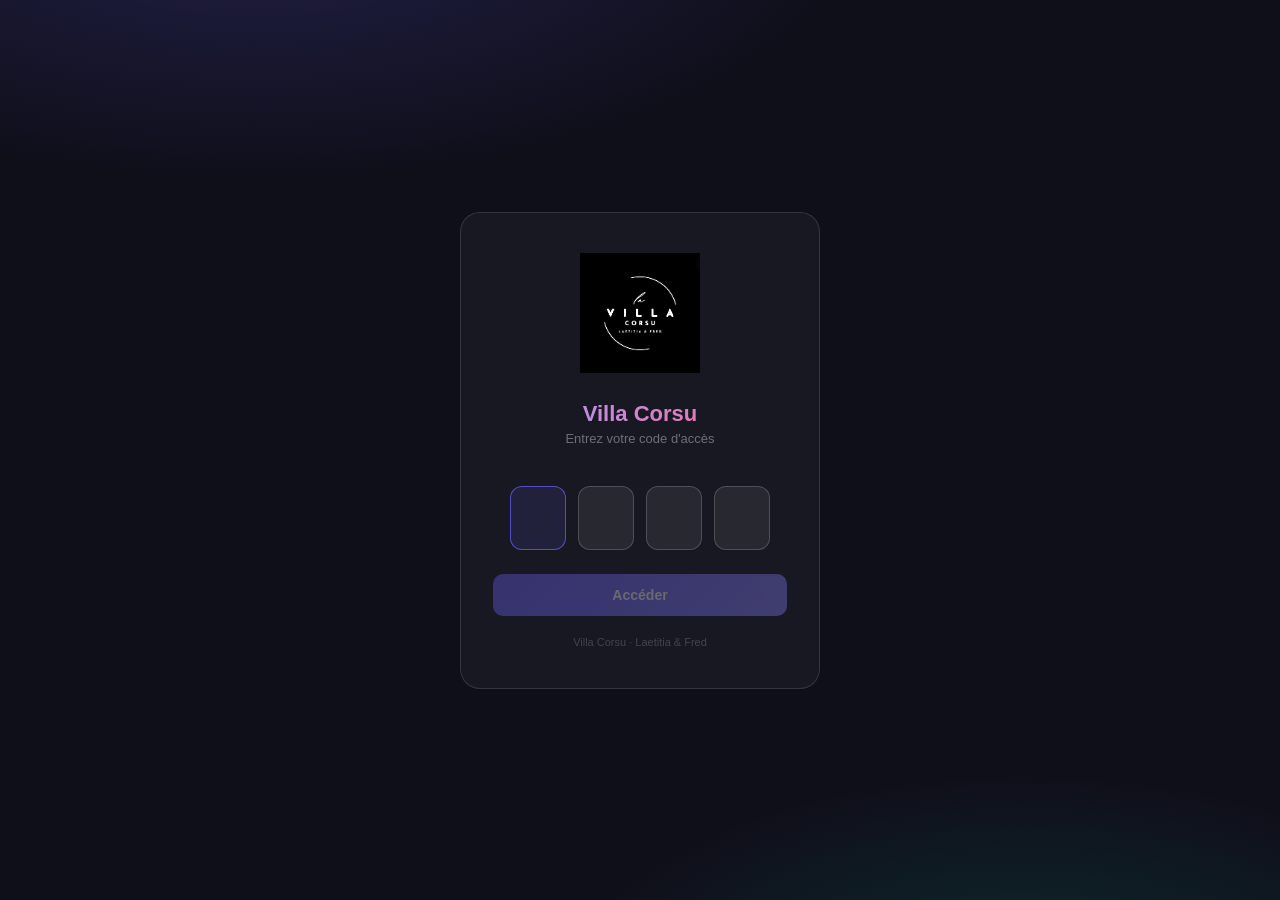
<file: login.html>
<!DOCTYPE html>
<html lang="fr">
<head>
<meta charset="UTF-8"/>
<meta name="viewport" content="width=device-width,initial-scale=1"/>
<title>Villa Corsu — Accès</title>
<style>
*{box-sizing:border-box;margin:0;padding:0}
body{
  font-family:-apple-system,BlinkMacSystemFont,"Segoe UI",sans-serif;
  background:#0f0f1a;min-height:100vh;
  display:flex;align-items:center;justify-content:center;padding:1rem;
  background-image:
    radial-gradient(ellipse 80% 50% at 20% -10%,rgba(108,99,255,.2) 0%,transparent 60%),
    radial-gradient(ellipse 60% 40% at 80% 110%,rgba(0,201,167,.15) 0%,transparent 60%);
}
.card{
  background:rgba(255,255,255,.04);
  border:0.5px solid rgba(255,255,255,.12);
  border-radius:20px;padding:2.5rem 2rem;
  width:100%;max-width:360px;text-align:center;
}
.logo{width:120px;height:120px;margin:0 auto 1.5rem;object-fit:contain;filter:invert(1) brightness(1.8)}
.title{
  font-size:22px;font-weight:800;
  background:linear-gradient(90deg,#a39dff,#FF6B9D);
  -webkit-background-clip:text;-webkit-text-fill-color:transparent;background-clip:text;
  margin-bottom:4px;
}
.subtitle{font-size:13px;color:rgba(240,238,255,.4);margin-bottom:2.5rem}

/* Code digits */
.code-wrap{display:flex;gap:12px;justify-content:center;margin-bottom:1.5rem}
.digit{
  width:56px;height:64px;
  background:rgba(255,255,255,.07);
  border:0.5px solid rgba(255,255,255,.18);
  border-radius:12px;
  font-size:28px;font-weight:700;color:#f0eeff;
  text-align:center;outline:none;
  transition:border-color .15s, background .15s;
  caret-color:transparent;
}
.digit:focus{border-color:rgba(108,99,255,.7);background:rgba(108,99,255,.12)}
.digit.filled{border-color:rgba(108,99,255,.4)}
.digit.error{border-color:rgba(255,107,157,.6)!important;background:rgba(255,107,157,.08)!important}

.btn{
  width:100%;background:linear-gradient(135deg,#6C63FF,#8B82FF);
  color:#fff;border:none;border-radius:10px;padding:13px;
  font-size:14px;font-weight:700;cursor:pointer;font-family:inherit;
  transition:opacity .18s,transform .18s;
}
.btn:hover:not(:disabled){opacity:.88;transform:translateY(-1px)}
.btn:disabled{opacity:.35;cursor:not-allowed;transform:none}
.btn.success{background:linear-gradient(135deg,#00C9A7,#00a88d)}

.error-msg{
  background:rgba(255,107,157,.12);border:0.5px solid rgba(255,107,157,.35);
  border-radius:8px;padding:9px 13px;font-size:13px;color:#FF6B9D;
  margin-bottom:1rem;display:none;
}
.hint{font-size:11px;color:rgba(240,238,255,.2);margin-top:1.25rem}

@keyframes shake{
  0%,100%{transform:translateX(0)}
  20%{transform:translateX(-7px)} 40%{transform:translateX(7px)}
  60%{transform:translateX(-4px)} 80%{transform:translateX(4px)}
}
.shake{animation:shake .35s ease}
</style>
<link rel="icon" href="data:,">
</head>
<body>
<div class="card" id="card">
  <img class="logo" src="logo.png" alt="Villa Corsu"/>
  <div class="title">Villa Corsu</div>
  <div class="subtitle">Entrez votre code d'accès</div>

  <div class="error-msg" id="err">❌ Code incorrect, réessayez</div>

  <div class="code-wrap">
    <input class="digit" id="d0" type="password" inputmode="numeric" maxlength="1" pattern="[0-9]"/>
    <input class="digit" id="d1" type="password" inputmode="numeric" maxlength="1" pattern="[0-9]"/>
    <input class="digit" id="d2" type="password" inputmode="numeric" maxlength="1" pattern="[0-9]"/>
    <input class="digit" id="d3" type="password" inputmode="numeric" maxlength="1" pattern="[0-9]"/>
  </div>

  <button class="btn" id="btn" onclick="verify()" disabled>Accéder</button>
  <div class="hint">Villa Corsu · Laetitia &amp; Fred</div>
</div>

<script>
const CODE = '6025';
const SESSION_KEY = 'vc_session';

// Already logged in?
if (sessionStorage.getItem(SESSION_KEY) === CODE) {
  window.location.replace('index.html');
}

const digits = [0,1,2,3].map(i => document.getElementById('d' + i));
const btn    = document.getElementById('btn');
const err    = document.getElementById('err');
const card   = document.getElementById('card');

// Focus first digit on load
digits[0].focus();

digits.forEach((d, i) => {
  d.addEventListener('input', e => {
    // Keep only last digit typed
    const val = d.value.replace(/\D/g,'').slice(-1);
    d.value = val;
    d.classList.toggle('filled', val !== '');
    err.style.display = 'none';
    digits.forEach(x => x.classList.remove('error'));

    if (val && i < 3) digits[i+1].focus();
    updateBtn();
  });

  d.addEventListener('keydown', e => {
    if (e.key === 'Backspace' && !d.value && i > 0) {
      digits[i-1].value = '';
      digits[i-1].classList.remove('filled');
      digits[i-1].focus();
      updateBtn();
    }
    if (e.key === 'Enter') verify();
    // Block non-numeric except control keys
    if (!/^\d$/.test(e.key) && !['Backspace','Tab','ArrowLeft','ArrowRight','Delete'].includes(e.key)) {
      e.preventDefault();
    }
  });

  // Select all on focus for easy replacement
  d.addEventListener('focus', () => d.select());

  // Handle paste on any digit
  d.addEventListener('paste', e => {
    e.preventDefault();
    const pasted = (e.clipboardData || window.clipboardData).getData('text').replace(/\D/g,'').slice(0,4);
    pasted.split('').forEach((ch, j) => {
      if (digits[j]) { digits[j].value = ch; digits[j].classList.add('filled'); }
    });
    const next = Math.min(pasted.length, 3);
    digits[next].focus();
    updateBtn();
  });
});

function updateBtn(){
  const full = digits.every(d => d.value !== '');
  btn.disabled = !full;
}

function verify(){
  const entered = digits.map(d => d.value).join('');
  if (entered.length < 4) return;

  if (entered === CODE) {
    sessionStorage.setItem(SESSION_KEY, CODE);
    btn.textContent = '✓ Accès autorisé…';
    btn.classList.add('success');
    btn.disabled = true;
    setTimeout(() => window.location.replace('index.html'), 400);
  } else {
    // Wrong code
    err.style.display = 'block';
    digits.forEach(d => d.classList.add('error'));
    card.classList.remove('shake');
    void card.offsetWidth;
    card.classList.add('shake');
    card.addEventListener('animationend', () => {
      card.classList.remove('shake');
      digits.forEach(d => { d.value = ''; d.classList.remove('filled','error'); });
      digits[0].focus();
      btn.disabled = true;
    }, {once: true});
  }
}
</script>
</body>
</html>
</file>
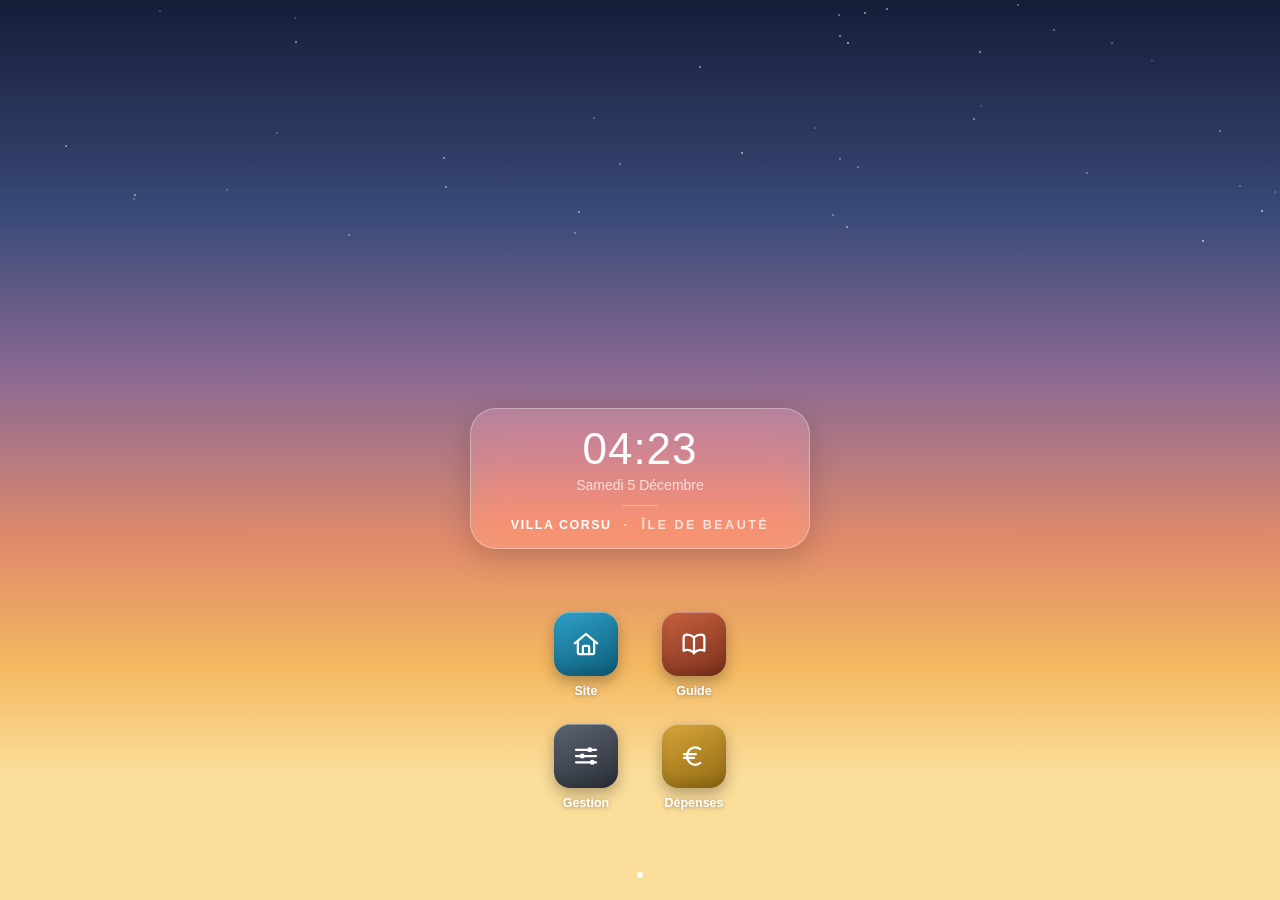
<file: main.html>
<!DOCTYPE html>
<html lang="fr">
<head>
<meta charset="UTF-8">
<meta name="viewport" content="width=device-width, initial-scale=1, viewport-fit=cover, user-scalable=no">
<meta name="theme-color" content="#1c2a4a">
<title>Villa Corsu</title>
<style>
  :root{
    --sky-1:#151d38;
    --sky-2:#3a4a78;
    --sky-3:#8c6a93;
    --sky-4:#e08a6b;
    --sky-5:#f4b860;
    --sky-6:#fbdd9a;
    --ink:#ffffff;
    --ink-dim:rgba(255,255,255,.72);
    --glass-bg:rgba(255,255,255,.14);
    --glass-brd:rgba(255,255,255,.32);
    --site-1:#2fa0c8; --site-2:#0d5c78;
    --guide-1:#c7623f; --guide-2:#7c2f1c;
    --gestion-1:#5b6472; --gestion-2:#2b3038;
    --depenses-1:#d9a53a; --depenses-2:#8f6a12;
  }

  *{box-sizing:border-box; -webkit-tap-highlight-color:transparent;}

  html,body{
    height:100%;
    margin:0;
    font-family:-apple-system,BlinkMacSystemFont,"SF Pro Text","Segoe UI",Roboto,sans-serif;
    overflow:hidden;
  }

  body{
    position:relative;
    height:100dvh;
    background:linear-gradient(180deg,
      var(--sky-1) 0%,
      var(--sky-2) 24%,
      var(--sky-3) 42%,
      var(--sky-4) 60%,
      var(--sky-5) 74%,
      var(--sky-6) 86%);
  }

  /* ---------- decor: stars ---------- */
  .stars{position:absolute; inset:0 0 55% 0; overflow:hidden;}
  .stars span{
    position:absolute; width:2px; height:2px; border-radius:50%;
    background:#fff; opacity:.55;
  }

  /* ---------- layout ---------- */
  .home{
    position:relative;
    z-index:2;
    height:100%;
    display:flex;
    flex-direction:column;
    justify-content:space-between;
    padding:calc(env(safe-area-inset-top) + 22px) 20px calc(env(safe-area-inset-bottom) + 22px);
  }

  /* ---------- header / logo ---------- */
  .header{
    align-self:center;
    opacity:0;
    animation:riseIn .6s ease forwards;
  }
  .brand{
    width:324px; height:324px;
    display:flex;
    align-items:center;
    justify-content:center;
  }
  .brand canvas{
    width:100%; height:100%;
    filter: drop-shadow(0 10px 24px rgba(0,0,0,.35));
  }

  /* ---------- widget ---------- */
  .widget{
    align-self:center;
    width:100%;
    max-width:340px;
    background:var(--glass-bg);
    border:1px solid var(--glass-brd);
    -webkit-backdrop-filter:blur(18px) saturate(150%);
    backdrop-filter:blur(18px) saturate(150%);
    border-radius:26px;
    padding:18px 22px 16px;
    text-align:center;
    color:var(--ink);
    box-shadow:0 8px 30px rgba(0,0,0,.18);
    opacity:0;
    animation:riseIn .6s ease .08s forwards;
  }
  .widget .time{
    font-size:44px;
    font-weight:200;
    letter-spacing:1px;
    line-height:1;
    font-variant-numeric:tabular-nums;
  }
  .widget .date{
    margin-top:6px;
    font-size:14px;
    font-weight:500;
    color:var(--ink-dim);
    text-transform:capitalize;
  }
  .widget .divider{
    width:36px; height:1px;
    background:var(--glass-brd);
    margin:12px auto;
  }
  .widget .place{
    font-size:12.5px;
    letter-spacing:2.5px;
    text-transform:uppercase;
    color:var(--ink-dim);
    font-weight:600;
  }
  .widget .place b{
    color:var(--ink);
    font-weight:700;
    letter-spacing:1.5px;
  }

  /* ---------- app grid ---------- */
  .app-grid{
    align-self:center;
    display:grid;
    grid-template-columns:repeat(2, 78px);
    gap:26px 30px;
    justify-content:center;
  }
  .app{
    display:flex;
    flex-direction:column;
    align-items:center;
    gap:8px;
    text-decoration:none;
    -webkit-user-select:none;
    user-select:none;
    opacity:0;
    animation:riseIn .55s ease forwards;
  }
  .app:nth-child(1){animation-delay:.08s;}
  .app:nth-child(2){animation-delay:.16s;}
  .app:nth-child(3){animation-delay:.24s;}
  .app:nth-child(4){animation-delay:.32s;}

  .icon{
    width:64px; height:64px;
    border-radius:16px;
    display:flex; align-items:center; justify-content:center;
    box-shadow:
      0 6px 14px rgba(0,0,0,.28),
      inset 0 1px 0 rgba(255,255,255,.35),
      inset 0 -6px 10px rgba(0,0,0,.12);
    transition:transform .12s ease, box-shadow .12s ease;
  }
  .icon svg{width:30px; height:30px;}
  .app:active .icon{
    transform:scale(.88);
    box-shadow:
      0 3px 8px rgba(0,0,0,.24),
      inset 0 1px 0 rgba(255,255,255,.3),
      inset 0 -4px 8px rgba(0,0,0,.14);
  }

  .icon-site     { background:linear-gradient(155deg, var(--site-1), var(--site-2)); }
  .icon-guide    { background:linear-gradient(155deg, var(--guide-1), var(--guide-2)); }
  .icon-gestion  { background:linear-gradient(155deg, var(--gestion-1), var(--gestion-2)); }
  .icon-depenses { background:linear-gradient(155deg, var(--depenses-1), var(--depenses-2)); }

  .label{
    font-size:12.5px;
    font-weight:600;
    color:var(--ink);
    text-shadow:0 1px 4px rgba(0,0,0,.35);
  }

  .app:focus-visible .icon{
    outline:2px solid #fff;
    outline-offset:3px;
  }

  /* ---------- page dots (decorative) ---------- */
  .dots{
    align-self:center;
    display:flex; gap:6px;
    opacity:0;
    animation:riseIn .5s ease .4s forwards;
  }
  .dots span{
    width:6px; height:6px; border-radius:50%;
    background:rgba(255,255,255,.35);
  }
  .dots span.active{ background:#fff; }

  @keyframes riseIn{
    from{opacity:0; transform:translateY(10px);}
    to{opacity:1; transform:translateY(0);}
  }

  @media (prefers-reduced-motion: reduce){
    .widget,.app,.dots{animation:none; opacity:1;}
  }

  @media (max-height:640px){
    .widget .time{font-size:36px;}
    .app-grid{gap:18px 26px;}
  }
</style>
</head>
<body>

  <div class="stars" id="stars"></div>

  <div class="home">

    <div class="header">
      <div class="brand">
        <video id="logoSrc" playsinline webkit-playsinline muted preload="auto" src="[data-uri]" style="position:fixed; top:-9999px; left:-9999px; width:1px; height:1px;"></video>
        <canvas id="logoCanvas" width="648" height="648"></canvas>
      </div>
    </div>

    <div class="widget">
      <div class="time" id="time">--:--</div>
      <div class="date" id="date">&nbsp;</div>
      <div class="divider"></div>
      <div class="place"><b>Villa Corsu</b> &nbsp;·&nbsp; Île de Beauté</div>
    </div>

    <div class="app-grid">
      <a class="app" href="http://villa.corsu.free.fr/">
        <span class="icon icon-site">
          <svg viewBox="0 0 24 24" fill="none" stroke="#fff" stroke-width="1.8" stroke-linecap="round" stroke-linejoin="round">
            <path d="M3 11.5L12 4l9 7.5"/>
            <path d="M5.5 10v9a1 1 0 0 0 1 1h11a1 1 0 0 0 1-1v-9"/>
            <path d="M9.5 20v-5.5a1 1 0 0 1 1-1h3a1 1 0 0 1 1 1V20"/>
          </svg>
        </span>
        <span class="label">Site</span>
      </a>

      <a class="app" href="http://villa.corsu.free.fr/guide">
        <span class="icon icon-guide">
          <svg viewBox="0 0 24 24" fill="none" stroke="#fff" stroke-width="1.8" stroke-linecap="round" stroke-linejoin="round">
            <path d="M12 6.7c-1.6-1.4-3.7-2.2-5.7-2.2A2.6 2.6 0 0 0 3.7 7v10.4c2-.9 4.3-.8 6.2.2.7.4 1.4.9 2.1 1.5"/>
            <path d="M12 6.7c1.6-1.4 3.7-2.2 5.7-2.2A2.6 2.6 0 0 1 20.3 7v10.4c-2-.9-4.3-.8-6.2.2-.7.4-1.4.9-2.1 1.5"/>
            <line x1="12" y1="6.7" x2="12" y2="19.6"/>
          </svg>
        </span>
        <span class="label">Guide</span>
      </a>

      <a class="app" href="https://villacorsu.github.io/admin/index.html">
        <span class="icon icon-gestion">
          <svg viewBox="0 0 24 24" fill="none" stroke="#fff" stroke-width="1.8" stroke-linecap="round">
            <line x1="4" y1="7" x2="20" y2="7"/><circle cx="15" cy="7" r="2" fill="#fff" stroke="none"/>
            <line x1="4" y1="12" x2="20" y2="12"/><circle cx="9" cy="12" r="2" fill="#fff" stroke="none"/>
            <line x1="4" y1="17" x2="20" y2="17"/><circle cx="17" cy="17" r="2" fill="#fff" stroke="none"/>
          </svg>
        </span>
        <span class="label">Gestion</span>
      </a>

      <a class="app" href="https://villacorsu.github.io/admin/depenses.html">
        <span class="icon icon-depenses">
          <svg viewBox="0 0 24 24" fill="none" stroke="#fff" stroke-width="1.8" stroke-linecap="round" stroke-linejoin="round">
            <path d="M17 6.5c-1.2-1-2.6-1.5-4-1.5-3.6 0-6.5 3.1-6.5 7s2.9 7 6.5 7c1.4 0 2.8-.5 4-1.5"/>
            <line x1="4" y1="10.5" x2="13.5" y2="10.5"/>
            <line x1="4" y1="13.5" x2="12" y2="13.5"/>
          </svg>
        </span>
        <span class="label">Dépenses</span>
      </a>
    </div>

    <div class="dots">
      <span class="active"></span>
    </div>

  </div>

<script>
  // horloge + date en francais
  function tick(){
    const now = new Date();
    const time = now.toLocaleTimeString('fr-FR', {hour:'2-digit', minute:'2-digit'});
    const date = now.toLocaleDateString('fr-FR', {weekday:'long', day:'numeric', month:'long'});
    document.getElementById('time').textContent = time;
    document.getElementById('date').textContent = date;
  }
  tick();
  setInterval(tick, 1000 * 15);

  // logo : detourage du fond blanc en temps reel (video -> canvas)
  (function(){
    const v = document.getElementById('logoSrc');
    const canvas = document.getElementById('logoCanvas');
    const ctx = canvas.getContext('2d', { willReadFrequently: true });
    const W = canvas.width, H = canvas.height;
    let rafId = null;

    function drawFrame(){
      ctx.drawImage(v, 0, 0, W, H);
      const frame = ctx.getImageData(0, 0, W, H);
      const d = frame.data;
      for (let i = 0; i < d.length; i += 4){
        const lum = 0.299 * d[i] + 0.587 * d[i+1] + 0.114 * d[i+2];
        const alpha = 255 - lum; // blanc -> transparent, noir -> opaque
        d[i] = 0; d[i+1] = 0; d[i+2] = 0; d[i+3] = alpha;
      }
      ctx.putImageData(frame, 0, 0);
    }

    function loop(){
      if (!v.paused && !v.ended){
        drawFrame();
        rafId = requestAnimationFrame(loop);
      } else if (v.ended){
        drawFrame();
      }
    }

    v.addEventListener('loadeddata', () => { v.play().catch(() => {}); });
    v.addEventListener('play', () => { rafId = requestAnimationFrame(loop); });
    v.addEventListener('ended', drawFrame);
  })();

  // etoiles decoratives
  const starsEl = document.getElementById('stars');
  const starCount = 40;
  let starsHtml = '';
  for (let i = 0; i < starCount; i++){
    const x = Math.random() * 100;
    const y = Math.random() * 60;
    const o = (Math.random() * 0.5 + 0.2).toFixed(2);
    starsHtml += `<span style="left:${x}%; top:${y}%; opacity:${o};"></span>`;
  }
  starsEl.innerHTML = starsHtml;
</script>

</body>
</html>
</file>
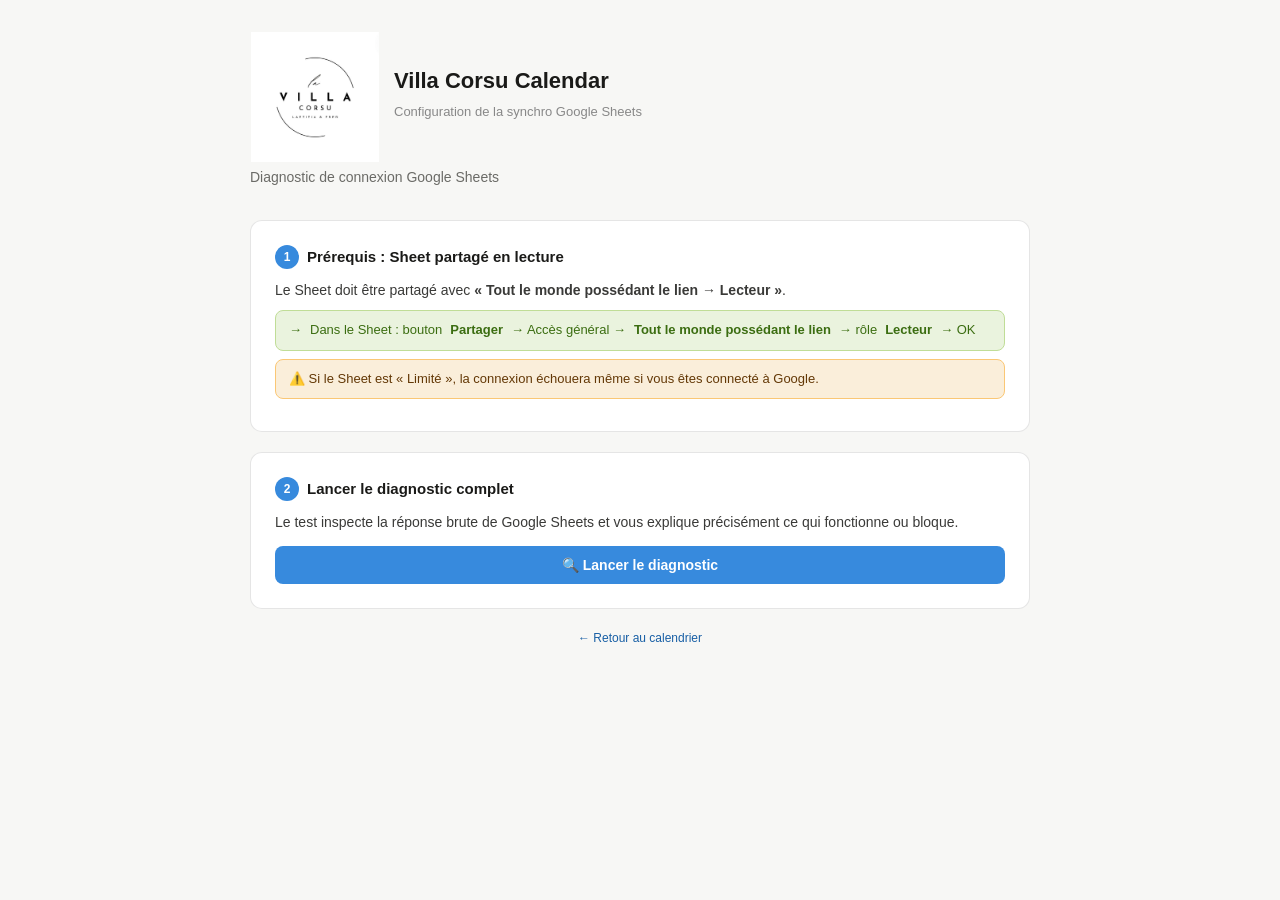
<file: setup.html>
<!DOCTYPE html>
<html lang="fr">
<head>
  <meta charset="UTF-8"/>
  <meta name="viewport" content="width=device-width, initial-scale=1.0"/>
  <title>Villa Corsu — Diagnostic v1.2</title>
  <style>
    *{box-sizing:border-box;margin:0;padding:0}
    body{font-family:-apple-system,BlinkMacSystemFont,"Segoe UI",sans-serif;background:#f7f7f5;color:#1a1a18;line-height:1.6;padding:2rem 1rem 4rem}
    .wrap{max-width:780px;margin:0 auto}
    h1{font-size:22px;font-weight:600;margin-bottom:4px}
    .sub{color:#6b6b67;font-size:14px;margin-bottom:2rem}
    .card{background:#fff;border:0.5px solid rgba(0,0,0,0.10);border-radius:12px;padding:1.5rem;margin-bottom:1.25rem}
    .card-title{font-size:15px;font-weight:600;margin-bottom:10px;display:flex;align-items:center;gap:8px}
    .step-num{width:24px;height:24px;border-radius:50%;background:#378ADD;color:#fff;font-size:12px;font-weight:600;display:inline-flex;align-items:center;justify-content:center;flex-shrink:0}
    p{font-size:14px;color:#3a3a38;margin-bottom:8px}
    .arrow{background:#eaf3de;border:0.5px solid #C0DD97;border-radius:8px;padding:9px 13px;font-size:13px;color:#3B6D11;margin:8px 0;display:flex;gap:8px}
    .arrow::before{content:"→";font-weight:700;flex-shrink:0}
    .warn{background:#FAEEDA;border:0.5px solid #FAC775;border-radius:8px;padding:9px 13px;font-size:13px;color:#633806;margin:8px 0}

    /* Bouton test */
    .test-btn{background:#378ADD;color:#fff;border:none;border-radius:8px;padding:11px 0;font-size:14px;font-weight:600;cursor:pointer;font-family:inherit;width:100%;margin-top:4px}
    .test-btn:hover:not(:disabled){background:#185FA5}
    .test-btn:disabled{opacity:0.55;cursor:not-allowed}
    @keyframes spin{to{transform:rotate(360deg)}}
    .spinner{display:inline-block;width:13px;height:13px;border:2px solid rgba(255,255,255,0.35);border-top-color:#fff;border-radius:50%;animation:spin 0.7s linear infinite;vertical-align:middle;margin-right:6px}

    /* Résultats */
    #diag-out{margin-top:1.25rem;display:none}
    .section{margin-bottom:1.25rem}
    .section-title{font-size:13px;font-weight:600;text-transform:uppercase;letter-spacing:0.5px;color:#6b6b67;margin-bottom:8px}

    /* Status badges */
    .ok   {background:#eaf3de;border:0.5px solid #C0DD97;color:#27500A}
    .warn-box{background:#FAEEDA;border:0.5px solid #FAC775;color:#633806}
    .err  {background:#FCEBEB;border:0.5px solid #F7C1C1;color:#791F1F}
    .info {background:#e6f1fb;border:0.5px solid #B5D4F4;color:#0C447C}
    .status-box{border-radius:8px;padding:10px 14px;font-size:13px;margin-bottom:8px;line-height:1.6}
    .status-box b{font-weight:600}

    /* Table */
    .data-table{width:100%;border-collapse:collapse;font-size:12px;margin-top:6px}
    .data-table th{background:#f0ede8;padding:6px 10px;text-align:left;font-weight:600;font-size:11px;color:#5a5a58;border-bottom:0.5px solid rgba(0,0,0,0.10)}
    .data-table td{padding:6px 10px;border-bottom:0.5px solid rgba(0,0,0,0.06);vertical-align:top;word-break:break-word;max-width:200px}
    .data-table tr:last-child td{border-bottom:none}
    .data-table tr:hover td{background:#f9f8f6}
    .tag{display:inline-block;font-size:10px;padding:1px 7px;border-radius:20px;font-weight:600;margin-left:4px;vertical-align:middle}
    .tag-ok{background:#eaf3de;color:#27500A}
    .tag-warn{background:#FAEEDA;color:#633806}
    .tag-err{background:#FCEBEB;color:#791F1F}
    .tag-info{background:#e6f1fb;color:#0C447C}

    code{background:#f0ede8;border:0.5px solid rgba(0,0,0,0.10);border-radius:4px;padding:1px 6px;font-family:monospace;font-size:12px;color:#185FA5}
    pre.raw{background:#1a1a18;color:#e0e0dc;border-radius:8px;padding:12px;font-size:11px;overflow-x:auto;line-height:1.5;margin-top:6px;white-space:pre-wrap;word-break:break-all}

    a{color:#185FA5;text-decoration:none}
    a:hover{text-decoration:underline}
    @media(max-width:600px){body{padding:1rem 0.75rem 3rem}}
  </style>
</head>
<body>
<div class="wrap">

  <div style="display:flex;align-items:center;gap:14px;margin-bottom:.25rem">
    <img src="logo.png" alt="Villa Corsu" style="width:130px;height:130px;object-fit:contain"/>
    <div>
      <h1 style="font-size:22px;font-weight:600;color:#1a1a18">Villa Corsu Calendar</h1>
      <p style="font-size:13px;color:#888;margin-top:2px">Configuration de la synchro Google Sheets</p>
    </div>
  </div>
  <div class="sub">Diagnostic de connexion Google Sheets</div>

  <!-- Config -->
  <div class="card">
    <div class="card-title"><span class="step-num">1</span> Prérequis : Sheet partagé en lecture</div>
    <p>Le Sheet doit être partagé avec <b>« Tout le monde possédant le lien → Lecteur »</b>.</p>
    <div class="arrow">Dans le Sheet : bouton <b>Partager</b> → Accès général → <b>Tout le monde possédant le lien</b> → rôle <b>Lecteur</b> → OK</div>
    <div class="warn">⚠️ Si le Sheet est « Limité », la connexion échouera même si vous êtes connecté à Google.</div>
  </div>

  <!-- Test -->
  <div class="card">
    <div class="card-title"><span class="step-num">2</span> Lancer le diagnostic complet</div>
    <p>Le test inspecte la réponse brute de Google Sheets et vous explique précisément ce qui fonctionne ou bloque.</p>
    <button class="test-btn" id="test-btn" onclick="runDiag()">🔍 Lancer le diagnostic</button>
    <div id="diag-out"></div>
  </div>

  <div style="text-align:center;font-size:12px;color:#999;margin-top:1rem">
    <a href="index.html">← Retour au calendrier</a>
  </div>
</div>

<script>
const SHEET_ID  = "1Xvaq75grdyDXzmqrOL1fgOxjxaJHfoWXgvopg2Oh2vw";
const SHEET_GID = "0";

// Colonnes attendues
const EXPECTED_COLS = [
  { key:"arr",  labels:["arrivée","arrivee","arr","arrival","checkin","check-in"],   desc:"Date d'arrivée" },
  { key:"dep",  labels:["départ","depart","dep","departure","checkout","check-out"], desc:"Date de départ" },
  { key:"name", labels:["locataire","nom","name","tenant","client","prénom"],        desc:"Nom du locataire" },
  { key:"nat",  labels:["nationalité","nationalite","nat","nationality","pays"],     desc:"Nationalité" },
  { key:"vis",  labels:["visiteurs","vis","personnes","guests","nb","nombre"],       desc:"Nb de personnes" },
  { key:"prix", labels:["prix","price","montant","tarif","total"],                   desc:"Prix" },
];

function findColIdx(headerLow, candidates) {
  for (const c of candidates) {
    const i = headerLow.findIndex(h => h.includes(c));
    if (i >= 0) return i;
  }
  return -1;
}

function gvizDate(cell) {
  if (!cell || cell.v == null) return null;
  const v = cell.v;
  // Format natif gviz : Date(YYYY,MM,DD) — mois 0-indexé
  const m = String(v).match(/^Date\((\d+),(\d+),(\d+)\)/);
  if (m) return pad(+m[3]) + "/" + pad(+m[2]+1) + "/" + m[1];
  // Format affiché
  if (cell.f) {
    const f = String(cell.f).trim();
    if (/^\d{1,2}\/\d{1,2}\/\d{4}$/.test(f)) return f;
    // Essai parse
    const d = new Date(f);
    if (!isNaN(d)) return pad(d.getDate())+"/"+pad(d.getMonth()+1)+"/"+d.getFullYear();
  }
  // Timestamp numérique (serial Excel)
  if (typeof v === "number") {
    const d = new Date(Math.round((v - 25569) * 86400 * 1000));
    return pad(d.getUTCDate())+"/"+pad(d.getUTCMonth()+1)+"/"+d.getUTCFullYear();
  }
  // Chaîne brute
  if (typeof v === "string") {
    if (/^\d{1,2}\/\d{1,2}\/\d{4}$/.test(v.trim())) return v.trim();
    const d = new Date(v);
    if (!isNaN(d)) return pad(d.getDate())+"/"+pad(d.getMonth()+1)+"/"+d.getFullYear();
  }
  return null;
}
function pad(n){ return n<10?"0"+n:String(n); }
function esc(s){ return String(s).replace(/&/g,"&amp;").replace(/</g,"&lt;").replace(/>/g,"&gt;"); }

function runDiag() {
  const btn = document.getElementById('test-btn');
  const out = document.getElementById('diag-out');
  btn.disabled = true;
  btn.innerHTML = '<span class="spinner"></span>Connexion à Google Sheets…';
  out.style.display = 'none';
  out.innerHTML = '';

  const cb = '__diag' + Date.now();
  const scr = document.createElement('script');
  let done = false;

  const cleanup = () => { delete window[cb]; if(scr.parentNode) scr.parentNode.removeChild(scr); };

  const timer = setTimeout(() => {
    if(done) return; done=true; cleanup();
    btn.disabled=false; btn.innerHTML='🔍 Lancer le diagnostic';
    showFatal(out, "⏱ Timeout (12s)", "Google Sheets ne répond pas.\n\nCauses possibles :\n• Le Sheet n'est pas partagé en lecture publique\n• Problème de réseau");
  }, 12000);

  window[cb] = (resp) => {
    if(done) return; done=true; clearTimeout(timer); cleanup();
    btn.disabled=false; btn.innerHTML='🔍 Relancer le diagnostic';
    analyzeDiag(out, resp);
  };

  scr.onerror = () => {
    if(done) return; done=true; clearTimeout(timer); cleanup();
    btn.disabled=false; btn.innerHTML='🔍 Relancer le diagnostic';
    showFatal(out, "🚫 Erreur réseau", "Impossible de charger le Sheet.\n\nVérifiez :\n• Connexion internet active ?\n• Sheet partagé en lecture publique ?");
  };

  scr.src = `https://docs.google.com/spreadsheets/d/${SHEET_ID}/gviz/tq?gid=${SHEET_GID}&tqx=responseHandler:${cb}&t=${Date.now()}`;
  document.head.appendChild(scr);
}

function showFatal(out, title, msg) {
  out.style.display='block';
  out.innerHTML = `<div class="status-box err"><b>${esc(title)}</b><br><pre style="margin-top:8px;background:rgba(0,0,0,0.06);border-radius:6px;padding:8px;font-size:12px;white-space:pre-wrap">${esc(msg)}</pre></div>`;
}

function analyzeDiag(out, resp) {
  out.style.display = 'block';
  let html = '';

  // ── 1. Statut de la réponse ──────────────────────────────────
  html += `<div class="section"><div class="section-title">1 — Réponse de Google Sheets</div>`;
  if (!resp) {
    html += `<div class="status-box err"><b>❌ Réponse vide ou invalide</b> — Google n'a rien renvoyé.</div>`;
    out.innerHTML = html; return;
  }
  if (resp.status === 'error') {
    const errs = (resp.errors||[]).map(e => `• ${e.reason} : ${e.detailed_message||e.message}`).join('\n');
    html += `<div class="status-box err"><b>❌ Erreur Google Sheets</b><pre style="margin-top:6px;font-size:12px;white-space:pre-wrap">${esc(errs||JSON.stringify(resp))}</pre>`;
    html += `<br>➡️ Solution probable : <b>partager le Sheet en lecture publique</b> (voir étape 1).</div>`;
    out.innerHTML = html; return;
  }
  html += `<div class="status-box ok">✅ <b>Connexion réussie</b> — Google Sheets répond correctement.</div>`;
  html += `</div>`;

  // ── 2. Structure de la table ──────────────────────────────────
  const table = resp.table;
  if (!table || !table.cols) {
    html += `<div class="status-box err">❌ La réponse ne contient pas de table. Structure inattendue.</div>`;
    out.innerHTML = html; return;
  }

  const rawCols = table.cols;
  const rows    = table.rows || [];
  html += `<div class="section"><div class="section-title">2 — Colonnes détectées (${rawCols.length} colonnes, ${rows.length} lignes)</div>`;

  html += `<table class="data-table"><tr><th>#</th><th>En-tête brut dans le Sheet</th><th>Type gviz</th><th>Correspondance attendue</th></tr>`;
  const headerLow = rawCols.map(c => (c.label||c.id||'').trim().toLowerCase());
  rawCols.forEach((col, i) => {
    const label = col.label || col.id || `(col ${i})`;
    const type  = col.type || '?';
    // Cherche si cette colonne correspond à une colonne attendue
    let match = null;
    for (const exp of EXPECTED_COLS) {
      if (exp.labels.some(l => (col.label||'').toLowerCase().includes(l) || (col.id||'').toLowerCase().includes(l))) {
        match = exp; break;
      }
    }
    const matchHtml = match
      ? `<span class="tag tag-ok">✓ ${esc(match.desc)}</span>`
      : `<span class="tag tag-warn">? non identifiée</span>`;
    html += `<tr><td>${i}</td><td><b>${esc(label)}</b></td><td><code>${esc(type)}</code></td><td>${matchHtml}</td></tr>`;
  });
  html += `</table></div>`;

  // ── 3. Colonnes manquantes / non reconnues ────────────────────
  html += `<div class="section"><div class="section-title">3 — Vérification des colonnes requises</div>`;
  let allFound = true;
  for (const exp of EXPECTED_COLS) {
    const idx = findColIdx(headerLow, exp.labels);
    const required = (exp.key === 'arr' || exp.key === 'dep' || exp.key === 'name');
    if (idx >= 0) {
      html += `<div class="status-box ok" style="padding:7px 12px;margin-bottom:6px">✅ <b>${exp.desc}</b> → colonne ${idx} : <code>${esc(rawCols[idx].label||rawCols[idx].id)}</code></div>`;
    } else {
      allFound = false;
      html += `<div class="status-box ${required?'err':'warn-box'}" style="padding:7px 12px;margin-bottom:6px">${required?'❌':'⚠️'} <b>${exp.desc}</b> → <b>non trouvée</b><br>
        <small>En-têtes reconnus : ${exp.labels.map(l=>`<code>${esc(l)}</code>`).join(', ')}<br>
        En-tête actuel dans votre Sheet : <i>aucune correspondance avec les colonnes ${rawCols.map(c=>esc(c.label||c.id)).join(', ')}</i></small></div>`;
    }
  }
  html += `</div>`;

  // ── 4. Aperçu des 3 premières lignes brutes ───────────────────
  html += `<div class="section"><div class="section-title">4 — 3 premières lignes brutes (valeur gviz)</div>`;
  const sampleRows = rows.slice(0, 3);
  if (sampleRows.length === 0) {
    html += `<div class="status-box err">❌ <b>Aucune ligne de données</b> — le Sheet est vide (hors en-tête) ?</div>`;
  } else {
    html += `<table class="data-table"><tr><th>Ligne</th>`;
    rawCols.forEach((c,i) => { html += `<th>${esc(c.label||c.id||i)}</th>`; });
    html += `</tr>`;
    sampleRows.forEach((row, ri) => {
      html += `<tr><td>${ri+1}</td>`;
      rawCols.forEach((col, ci) => {
        const cell = row.c ? row.c[ci] : null;
        if (!cell || cell.v == null) {
          html += `<td style="color:#bbb"><i>vide</i></td>`;
        } else {
          const raw   = esc(String(cell.v));
          const fmt   = cell.f ? esc(String(cell.f)) : null;
          const parsed = (col.type==='date'||col.type==='datetime') ? gvizDate(cell) : null;
          let content = `<code>${raw}</code>`;
          if (fmt && fmt !== raw) content += `<br><small style="color:#888">affiché: ${fmt}</small>`;
          if (parsed)              content += `<br><span class="tag tag-ok">→ ${parsed}</span>`;
          else if (col.type==='date'||col.type==='datetime') {
            content += `<br><span class="tag tag-err">⚠ date non parsée</span>`;
          }
          html += `<td>${content}</td>`;
        }
      });
      html += `</tr>`;
    });
    html += `</table>`;
  }
  html += `</div>`;

  // ── 5. Test de parsing complet ────────────────────────────────
  html += `<div class="section"><div class="section-title">5 — Résultat du parsing complet</div>`;
  const iArr  = findColIdx(headerLow, ["arrivée","arrivee","arr","arrival","checkin","check-in"]);
  const iDep  = findColIdx(headerLow, ["départ","depart","dep","departure","checkout","check-out"]);
  const iName = findColIdx(headerLow, ["locataire","nom","name","tenant","client","prénom"]);

  let parsed = 0, skipped = 0, skipReasons = {};
  for (const row of rows) {
    if (!row || !row.c) { skipped++; addReason(skipReasons,"Ligne vide"); continue; }
    const c   = row.c;
    const arr = gvizDate(c[iArr]);
    const dep = gvizDate(c[iDep]);
    const nom = iName >= 0 && c[iName] ? String(c[iName].f||c[iName].v||'').trim() : '';
    if (!arr)  { skipped++; addReason(skipReasons, `Date arrivée non parsée (col ${iArr}) — valeur brute: "${c[iArr]?String(c[iArr].v):''}"` ); continue; }
    if (!dep)  { skipped++; addReason(skipReasons, `Date départ non parsée (col ${iDep}) — valeur brute: "${c[iDep]?String(c[iDep].v):''}"`  ); continue; }
    if (!nom)  { skipped++; addReason(skipReasons, "Nom locataire vide"); continue; }
    parsed++;
  }

  if (parsed > 0) {
    html += `<div class="status-box ok">✅ <b>${parsed} réservation${parsed>1?'s':''} parsée${parsed>1?'s':''} avec succès</b>${skipped>0?` (${skipped} ligne${skipped>1?'s':''} ignorée${skipped>1?'s':''})`:''}</div>`;
  } else {
    html += `<div class="status-box err">❌ <b>0 réservation parsée</b> sur ${rows.length} ligne${rows.length>1?'s':''}</div>`;
  }
  if (skipped > 0) {
    html += `<div class="status-box warn-box"><b>Lignes ignorées :</b><ul style="margin:6px 0 0 16px;font-size:13px">`;
    for (const [reason, count] of Object.entries(skipReasons)) {
      html += `<li>${count}× — ${esc(reason)}</li>`;
    }
    html += `</ul></div>`;
  }
  html += `</div>`;

  // ── 6. Réponse JSON brute (dépliable) ────────────────────────
  const rawJson = JSON.stringify(resp, null, 2).slice(0, 4000);
  html += `<div class="section"><div class="section-title">6 — Réponse JSON brute (debug)</div>`;
  html += `<details><summary style="cursor:pointer;font-size:13px;color:#378ADD;padding:4px 0">Afficher / masquer le JSON brut</summary>`;
  html += `<pre class="raw">${esc(rawJson)}${rawJson.length>=4000?'\n…(tronqué)':''}</pre></details>`;
  html += `</div>`;

  // ── Conclusion ───────────────────────────────────────────────
  html += `<div class="section">`;
  if (parsed > 0) {
    html += `<div class="status-box ok" style="font-size:14px">🎉 <b>Tout fonctionne !</b> Retournez sur <a href="index.html">le calendrier</a> et cliquez <b>Sync</b>.</div>`;
  } else {
    html += `<div class="status-box err" style="font-size:14px">🔧 <b>Action requise</b> — lisez les sections 3 et 5 ci-dessus pour identifier le problème exact.</div>`;
  }
  html += `</div>`;

  out.innerHTML = html;
}

function addReason(obj, reason) {
  // Normalise légèrement pour regrouper les doublons
  const key = reason.replace(/"[^"]*"/g, '"…"');
  obj[key] = (obj[key]||0) + 1;
}
</script>
</body>
</html>
</file>
